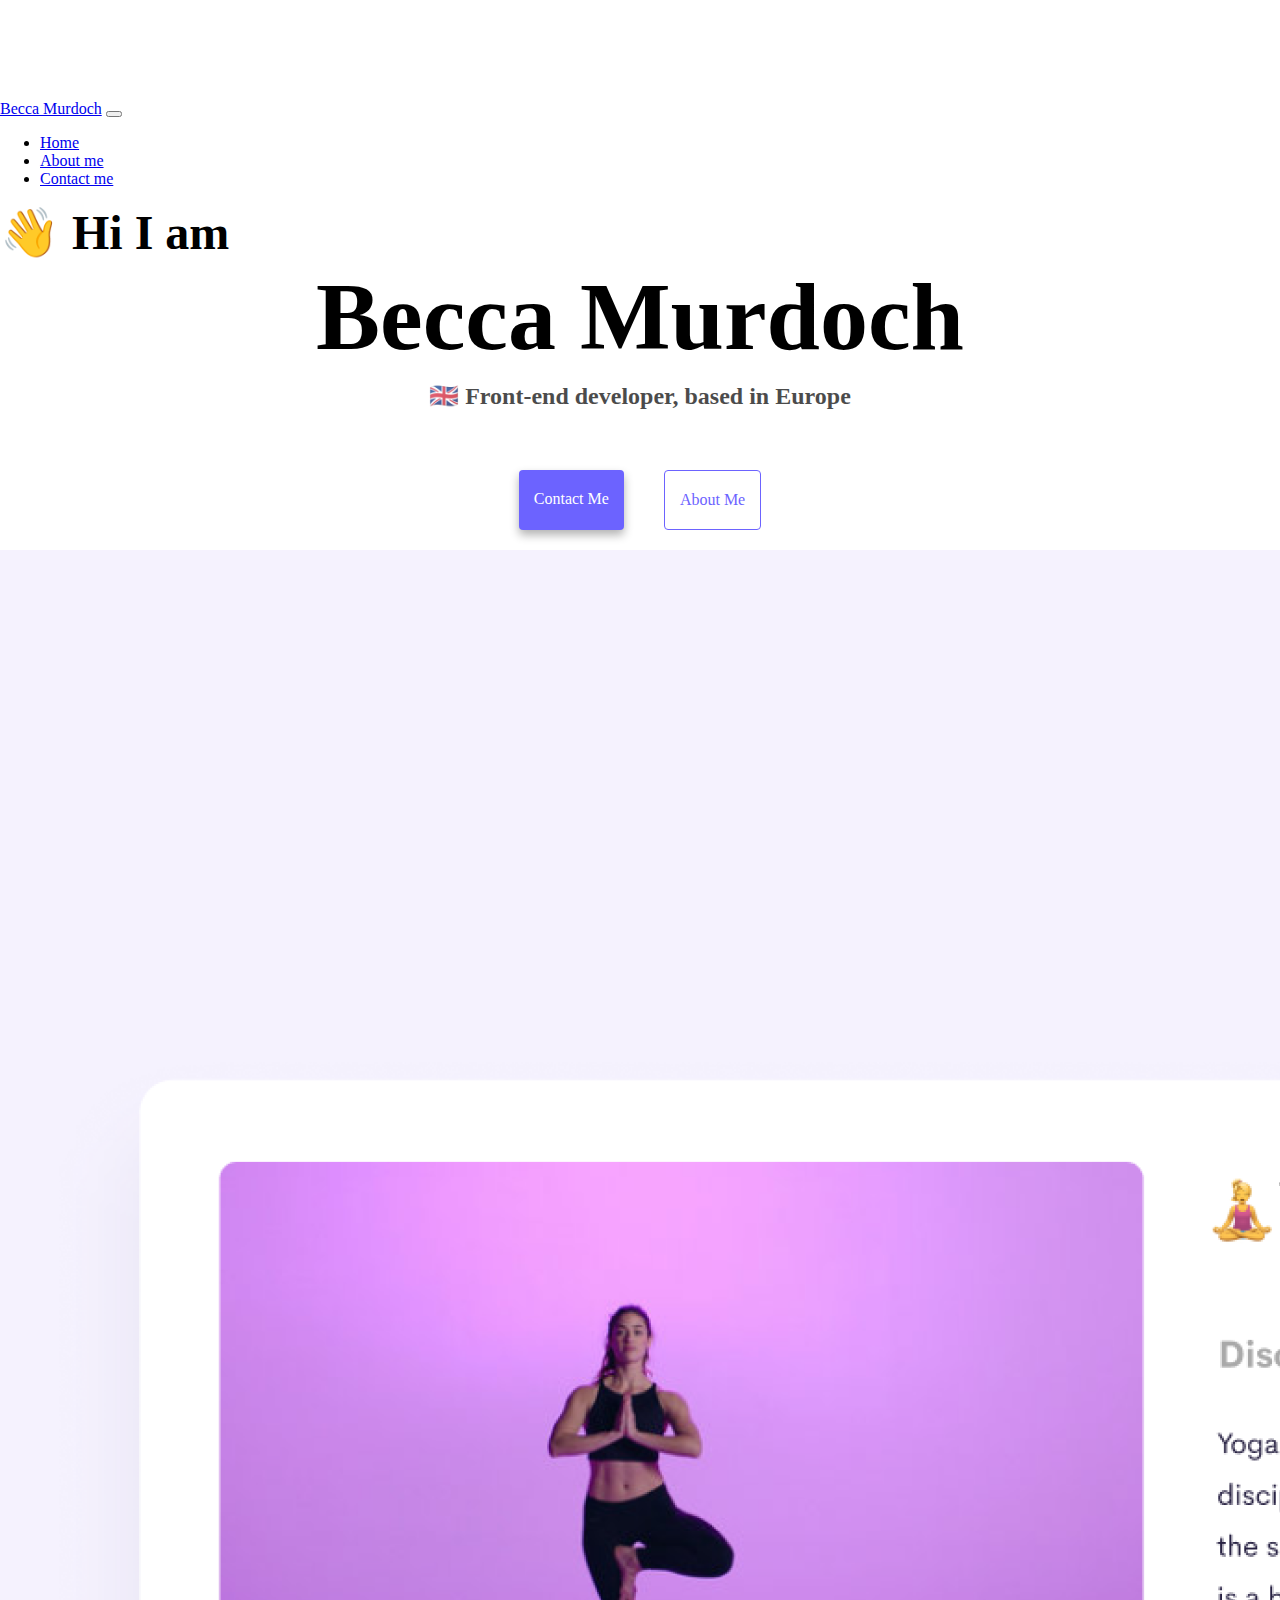
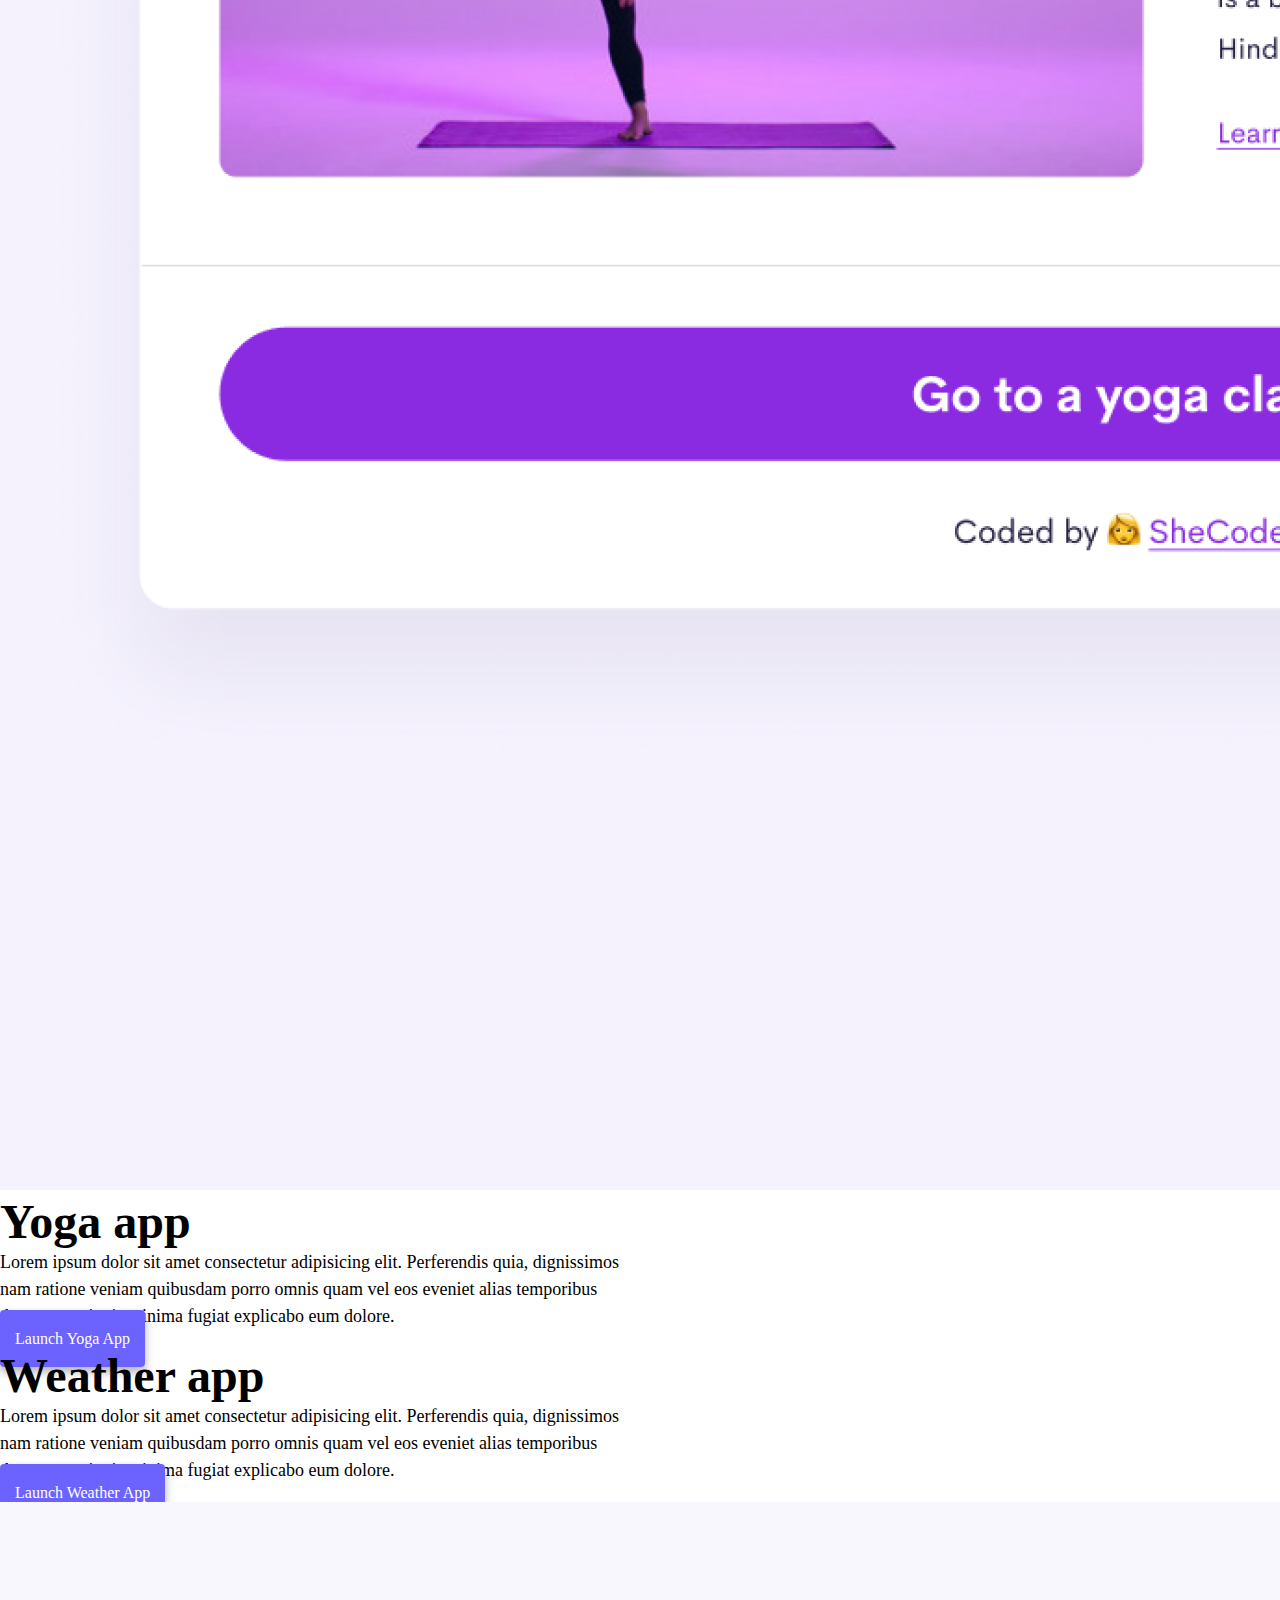
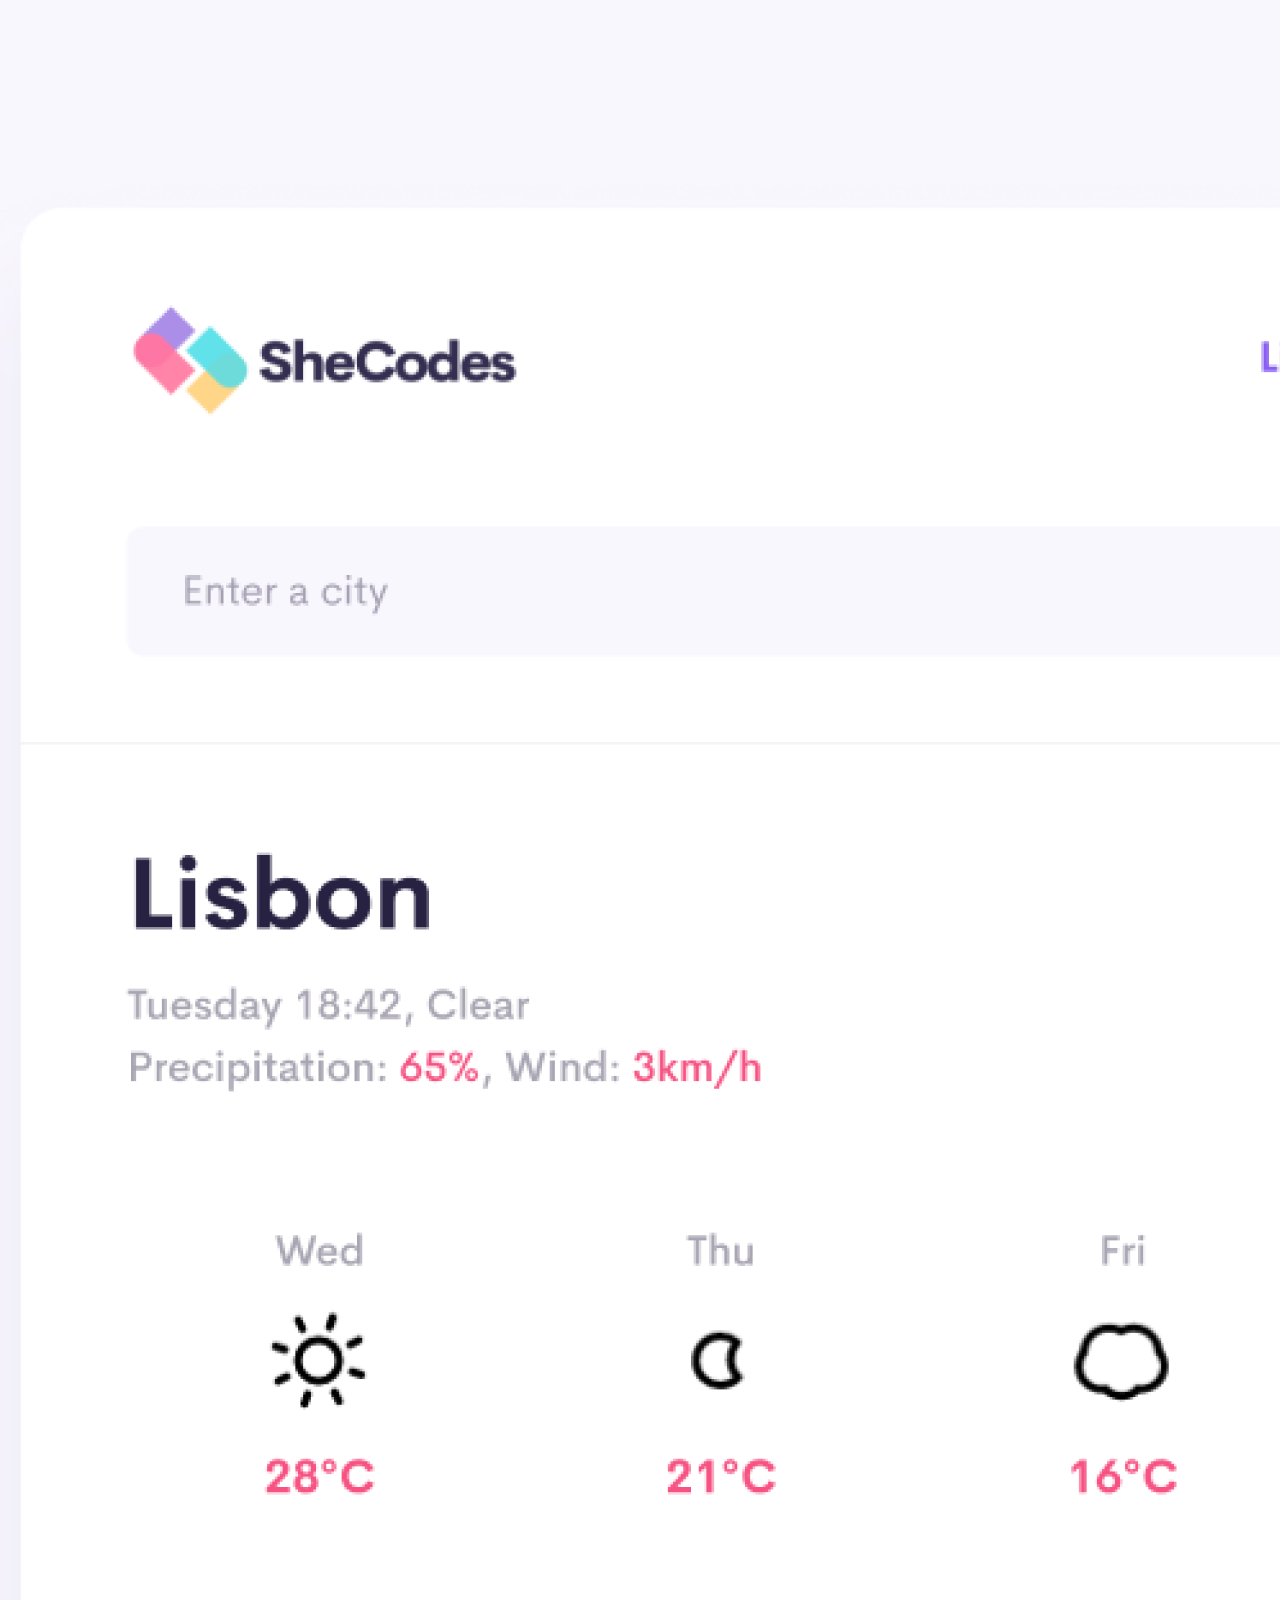
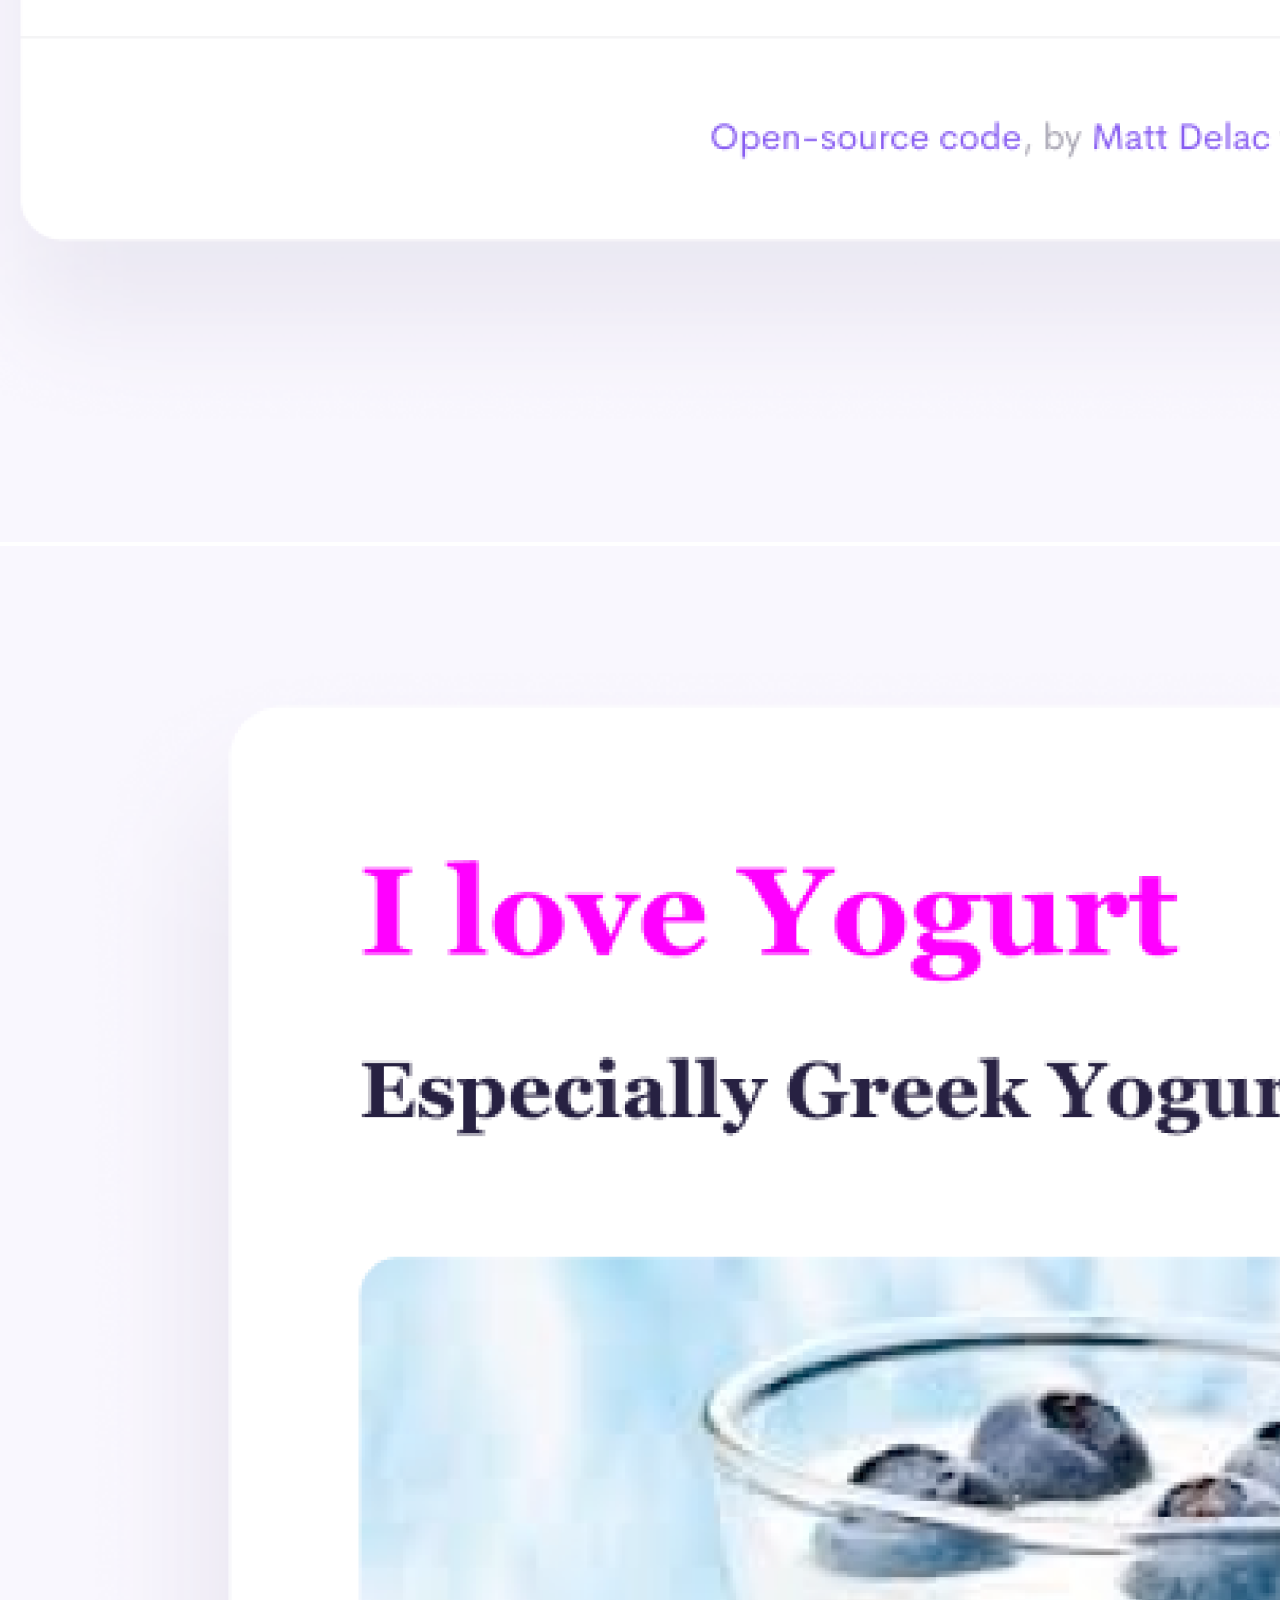
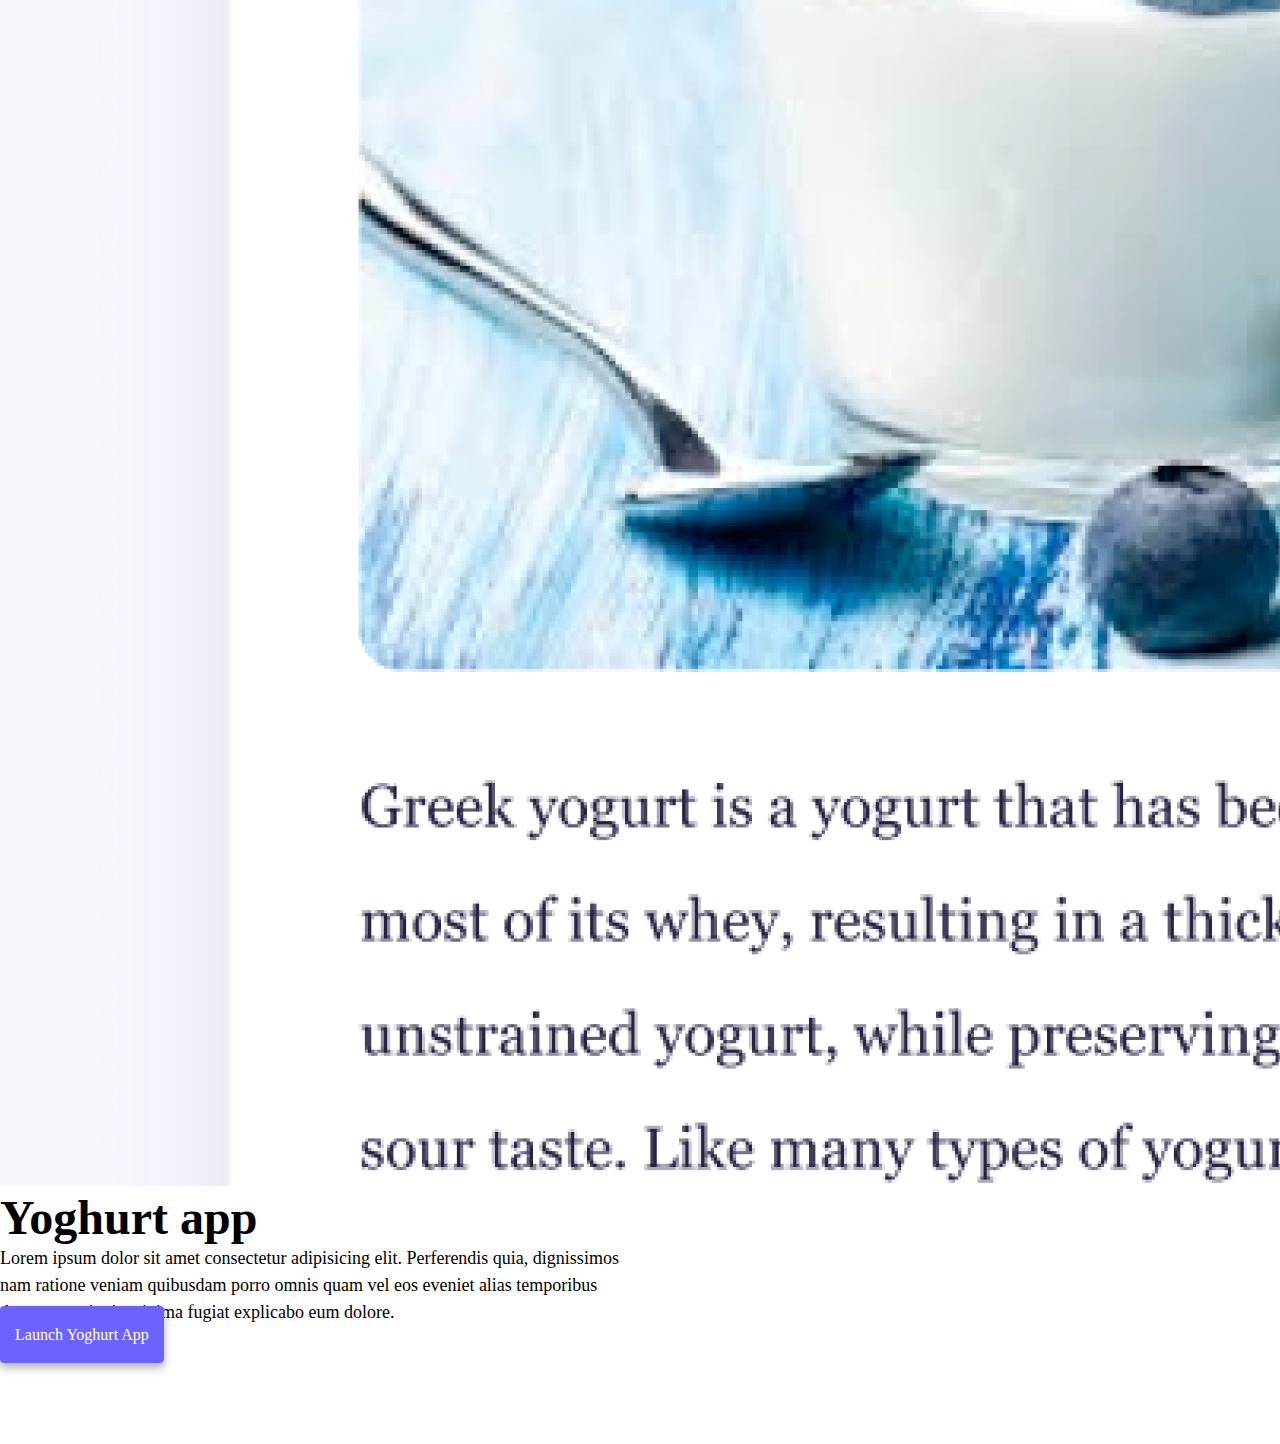
<file: index.html>
<!DOCTYPE html>
<html lang="en">

<head>
    <meta charset="UTF-8" />
    <meta http-equiv="X-UA-Compatible" content="IE=edge" />
    <meta name="viewport" content="width=device-width, initial-scale=1.0" />
    <meta name="description"
        content="Becca Murdoch is a front-end developer based in Europe, check out her projects and contact her for job inquiries" />
    <script>
        (function (i, s, o, g, r, a, m) {
            i['GoogleAnalyticsObject'] = r; i[r] = i[r] || function () {
                (i[r].q = i[r].q || []).push(arguments)
            }, i[r].l = 1 * new Date(); a = s.createElement(o),
                m = s.getElementsByTagName(o)[0]; a.async = 1; a.src = g; m.parentNode.insertBefore(a, m)
        })(window, document, 'script', 'https://www.google-analytics.com/analytics.js', 'ga');

        ga('create', 'UA-XXXXX-Y', 'auto');
        ga('send', 'pageview');
    </script>    
    <link href="https://cdn.jsdelivr.net/npm/bootstrap@5.0.0-beta2/dist/css/bootstrap.min.css" rel="stylesheet"
        integrity="sha384-BmbxuPwQa2lc/FVzBcNJ7UAyJxM6wuqIj61tLrc4wSX0szH/Ev+nYRRuWlolflfl" crossorigin="anonymous" />
    <script src="https://cdn.jsdelivr.net/npm/bootstrap@5.0.0-beta2/dist/js/bootstrap.bundle.min.js"
        integrity="sha384-b5kHyXgcpbZJO/tY9Ul7kGkf1S0CWuKcCD38l8YkeH8z8QjE0GmW1gYU5S9FOnJ0"
        crossorigin="anonymous"></script>
    <title>Front End Developer - Becca Murdoch</title>
    <link rel="stylesheet" href="/src/style.css" />
</head>

<body>
    <nav class="navbar navbar-expand-lg navbar-light bg-light fixed-top">
        <div class="container">
            <a class="navbar-brand" href="/" title="Homepage">Becca Murdoch</a>
            <button class="navbar-toggler" type="button" data-bs-toggle="collapse" data-bs-target="#navbarNav"
                aria-controls="navbarNav" aria-expanded="false" aria-label="Toggle navigation">
                <span class="navbar-toggler-icon"></span>
            </button>
            <div class="collapse navbar-collapse" id="navbarNav">
                <ul class="navbar-nav">
                    <li class="nav-item">
                        <a class="nav-link active" aria-current="page" href="/" title="Homepage">Home</a>
                    </li>
                    <li class="nav-item">
                        <a class="nav-link" href="/about.html" title="About Becca Murdoch">About me</a>
                    </li>
                    <li class="nav-item">
                        <a class="nav-link" href="/about.html#contact" title="Contact Becca Murdoch">Contact me</a>
                    </li>
                </ul>
            </div>
        </div>
    </nav>
    <h2 class="text-center">👋 Hi I am</h2>
    <h1>Becca Murdoch</h1>
    <h3>🇬🇧 Front-end developer, based in Europe</h3>
    <div class="navigation-links mb-5">
        <a href="/about.html#contact" class="primary-link" title="Contact Becca Murdoch">Contact me</a>
        <a href="/about.html" class="secondary-link" title="About Becca Murdoch">About me</a>
    </div>
    <div class="container">
        <div class="row">
            <div class="col-sm-6">
                <img src="/images/yoga.png" alt="yoga project" class="img-fluid rounded d-none d-sm-block" />
            </div>
            <div class="col-sm-6">
                <h2 class="mb-3">Yoga app</h2>
                <p class="app-description">
                    Lorem ipsum dolor sit amet consectetur adipisicing elit. Perferendis
                    quia, dignissimos nam ratione veniam quibusdam porro omnis quam vel
                    eos eveniet alias temporibus deserunt veritatis minima fugiat
                    explicabo eum dolore.
                </p>
                <div class="mt-5">
                    <a href="#" class="primary-link project-link">Launch Yoga App</a>
                </div>
            </div>
        </div>
        <div class="row mt-5">
            <div class="col-sm-6">
                <h2 class="mb-3">Weather app</h2>
                <p class="app-description">
                    Lorem ipsum dolor sit amet consectetur adipisicing elit. Perferendis
                    quia, dignissimos nam ratione veniam quibusdam porro omnis quam vel
                    eos eveniet alias temporibus deserunt veritatis minima fugiat
                    explicabo eum dolore.
                </p>
                <div class="mt-5">
                    <a href="#" class="primary-link project-link">Launch Weather App</a>
                </div>
            </div>
            <div class="col-sm-6">
                <img src="/images/weather.png" alt="weather project" class="img-fluid rounded d-none d-sm-block" />
            </div>
        </div>
        <div class="row mt-5">
            <div class="col-sm-6">
                <img src="/images/yoghurt.png" alt="yoghurt project" class="img-fluid rounded d-none d-sm-block" />
            </div>
            <div class="col-sm-6">
                <h2 class="mb-3">Yoghurt app</h2>
                <p class="app-description">
                    Lorem ipsum dolor sit amet consectetur adipisicing elit. Perferendis
                    quia, dignissimos nam ratione veniam quibusdam porro omnis quam vel
                    eos eveniet alias temporibus deserunt veritatis minima fugiat
                    explicabo eum dolore.
                </p>
                <div class="mt-5">
                    <a href="#" class="primary-link project-link">Launch Yoghurt App</a>
                </div>
            </div>
        </div>
    </div>
</body>

</html>
</file>
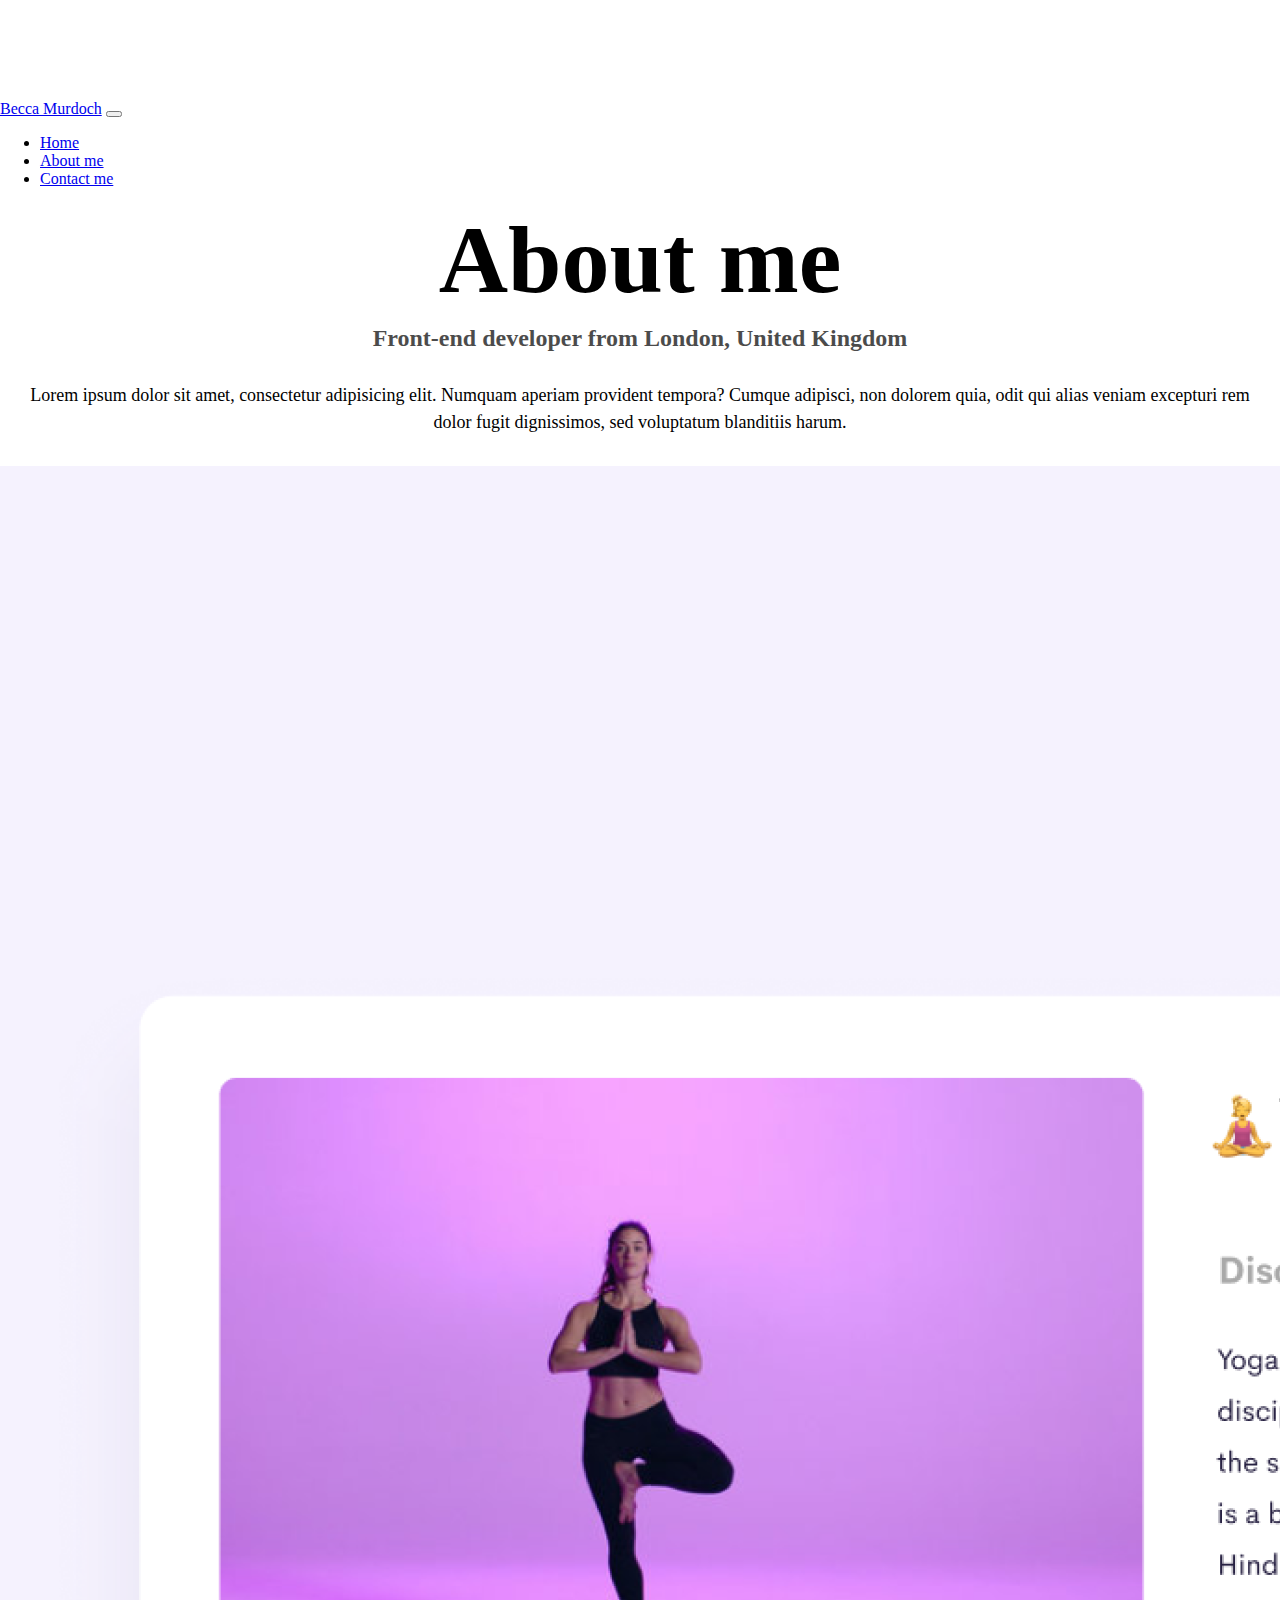
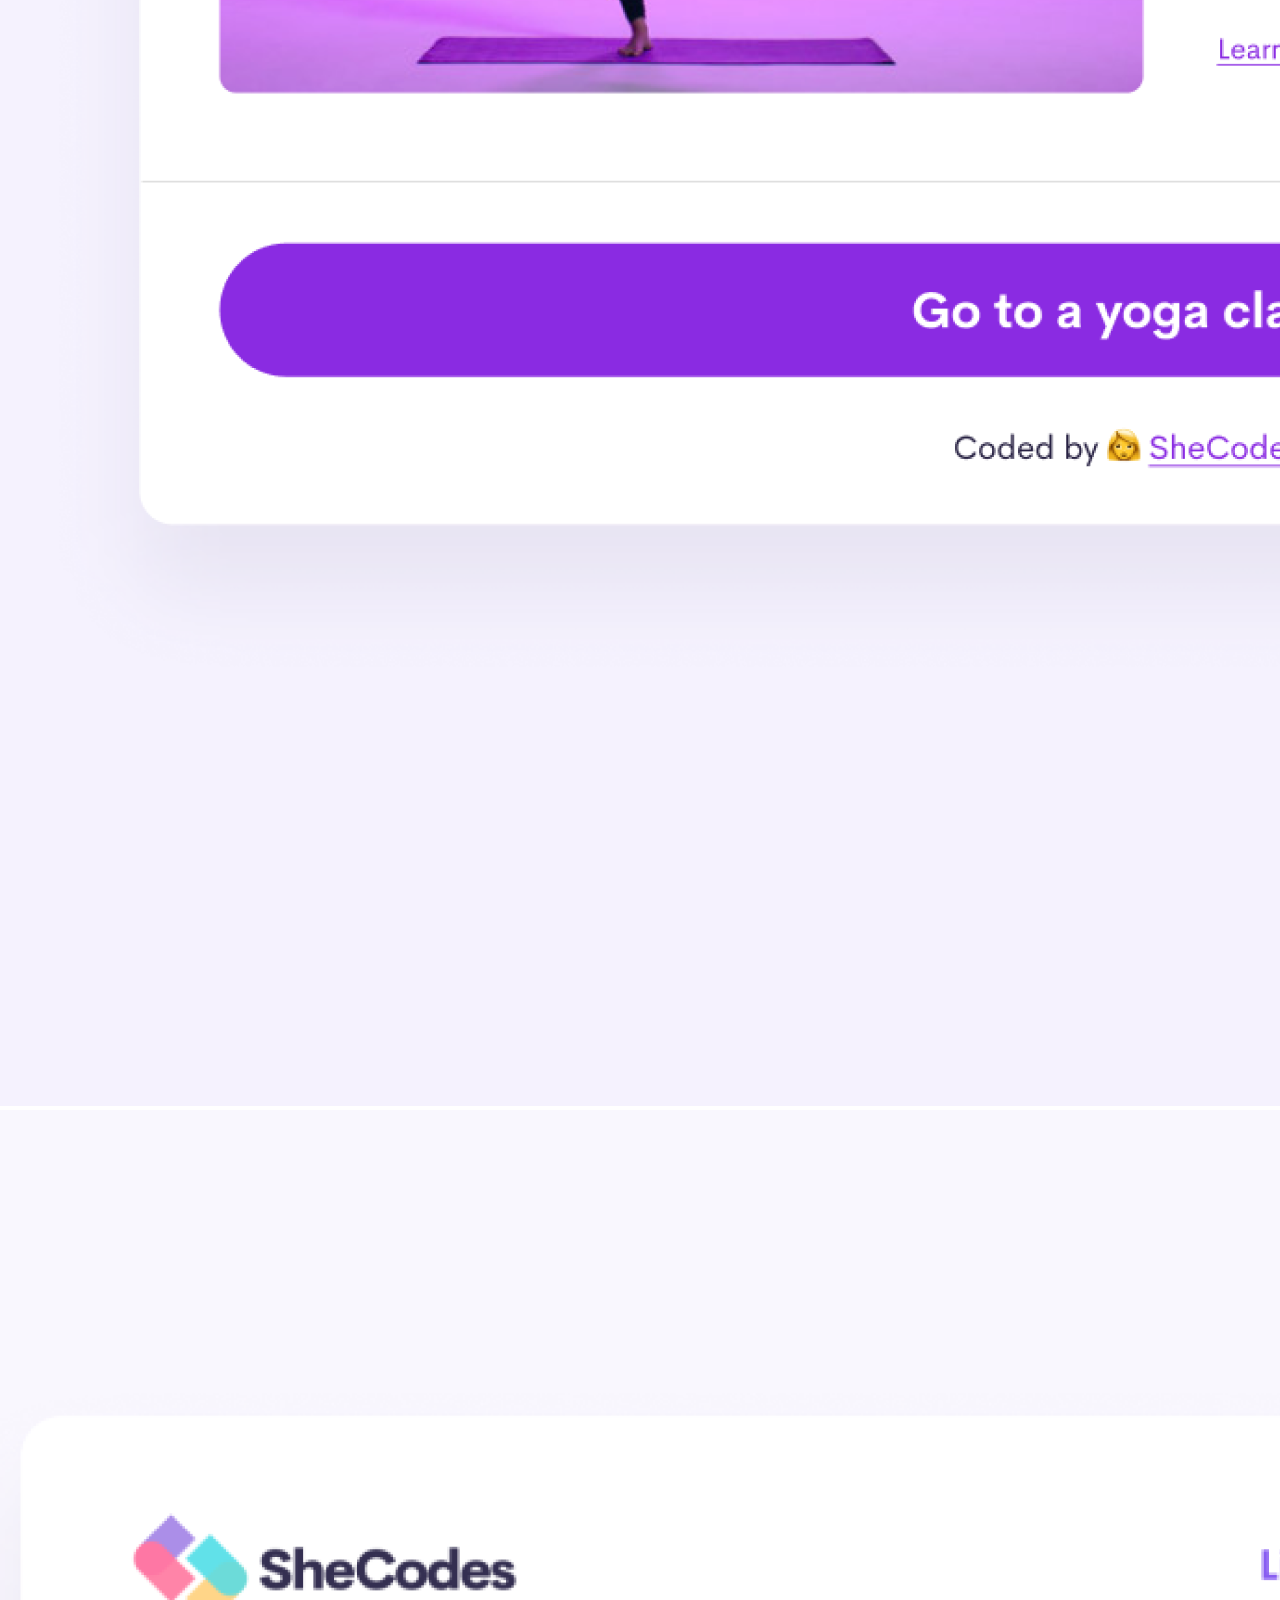
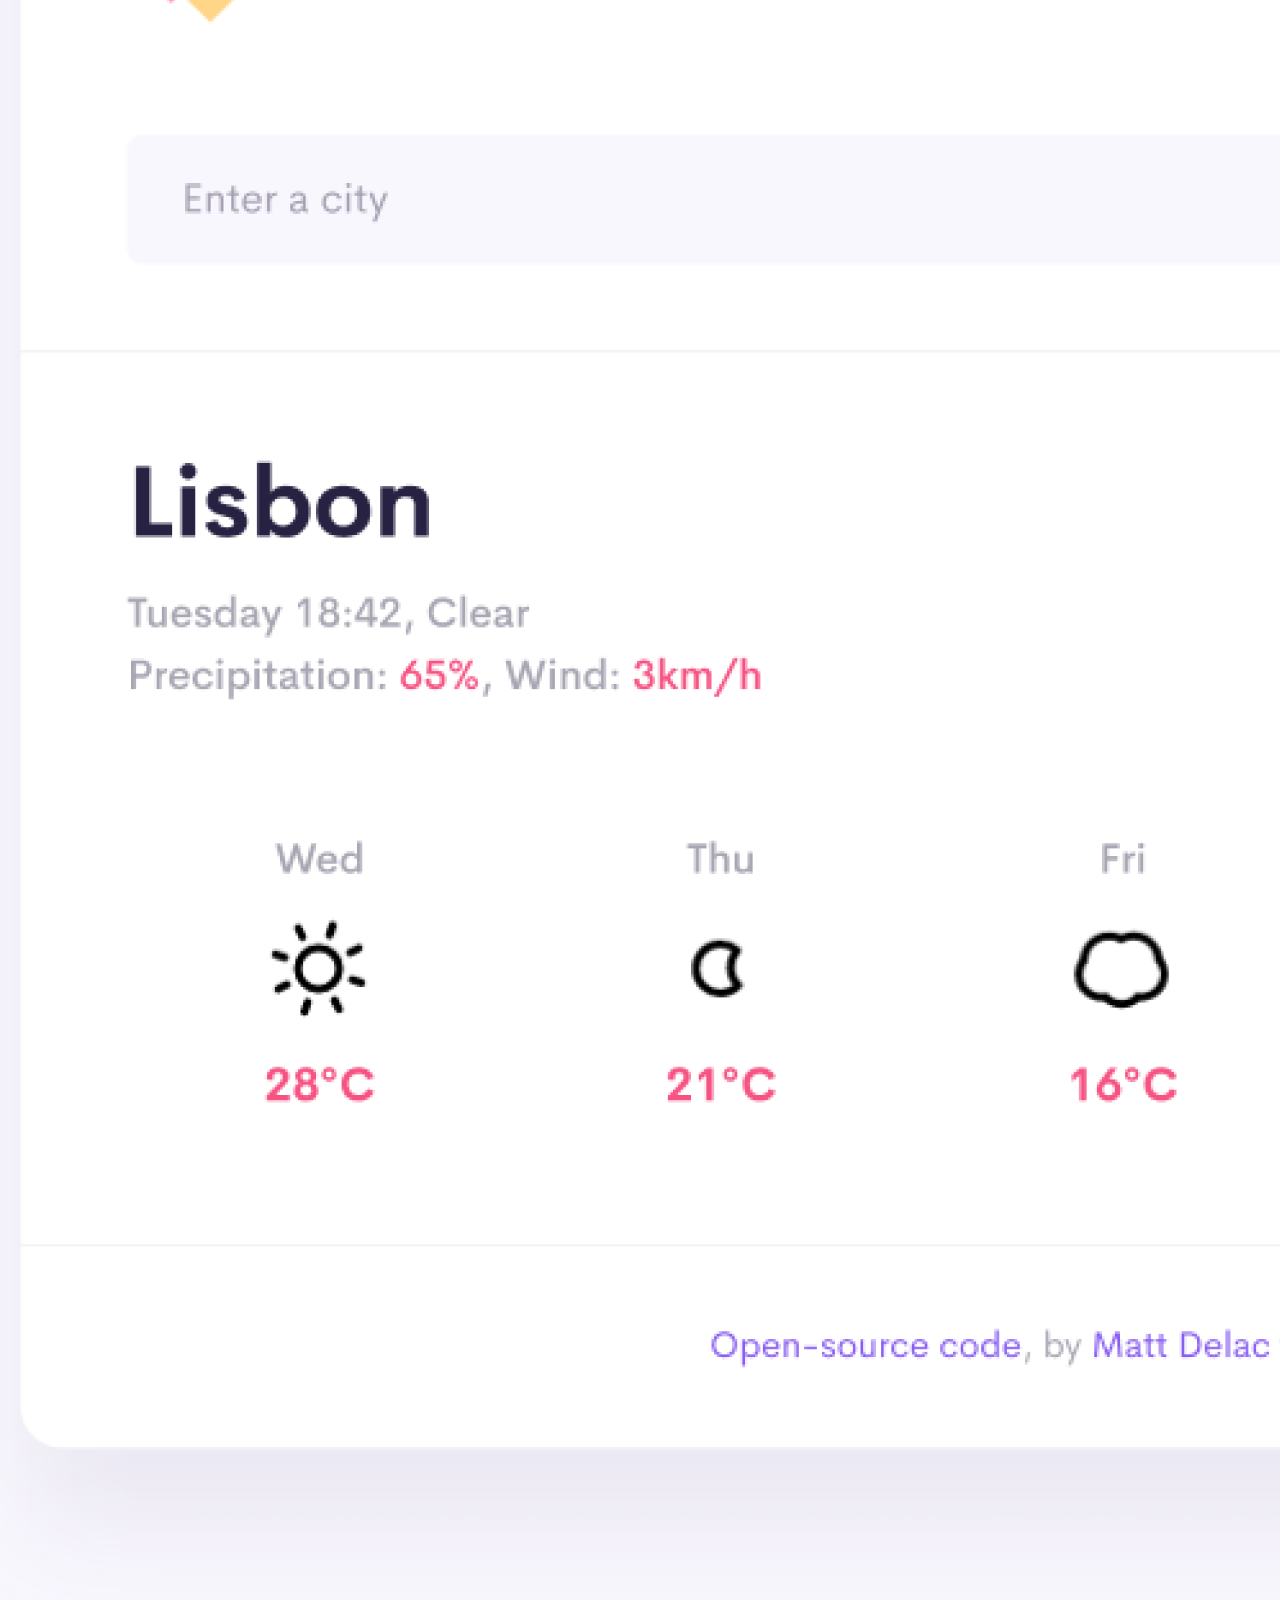
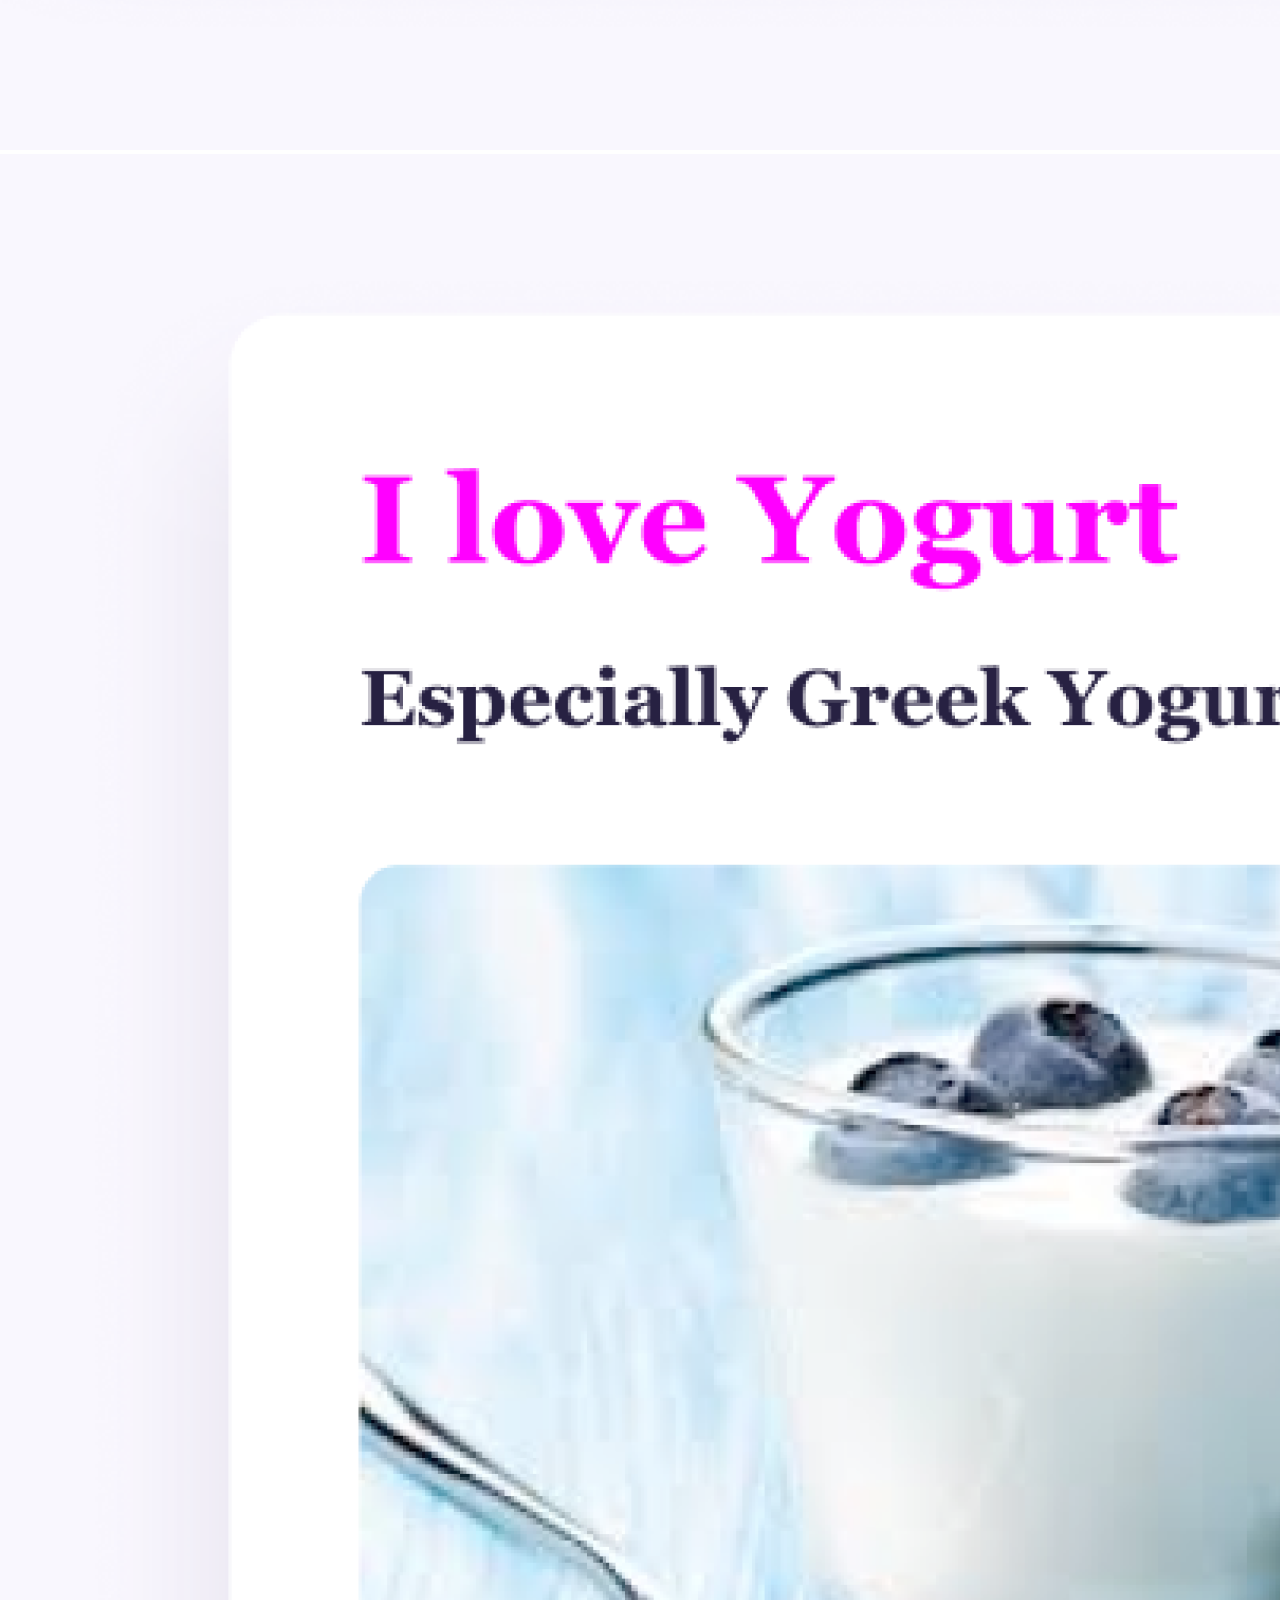
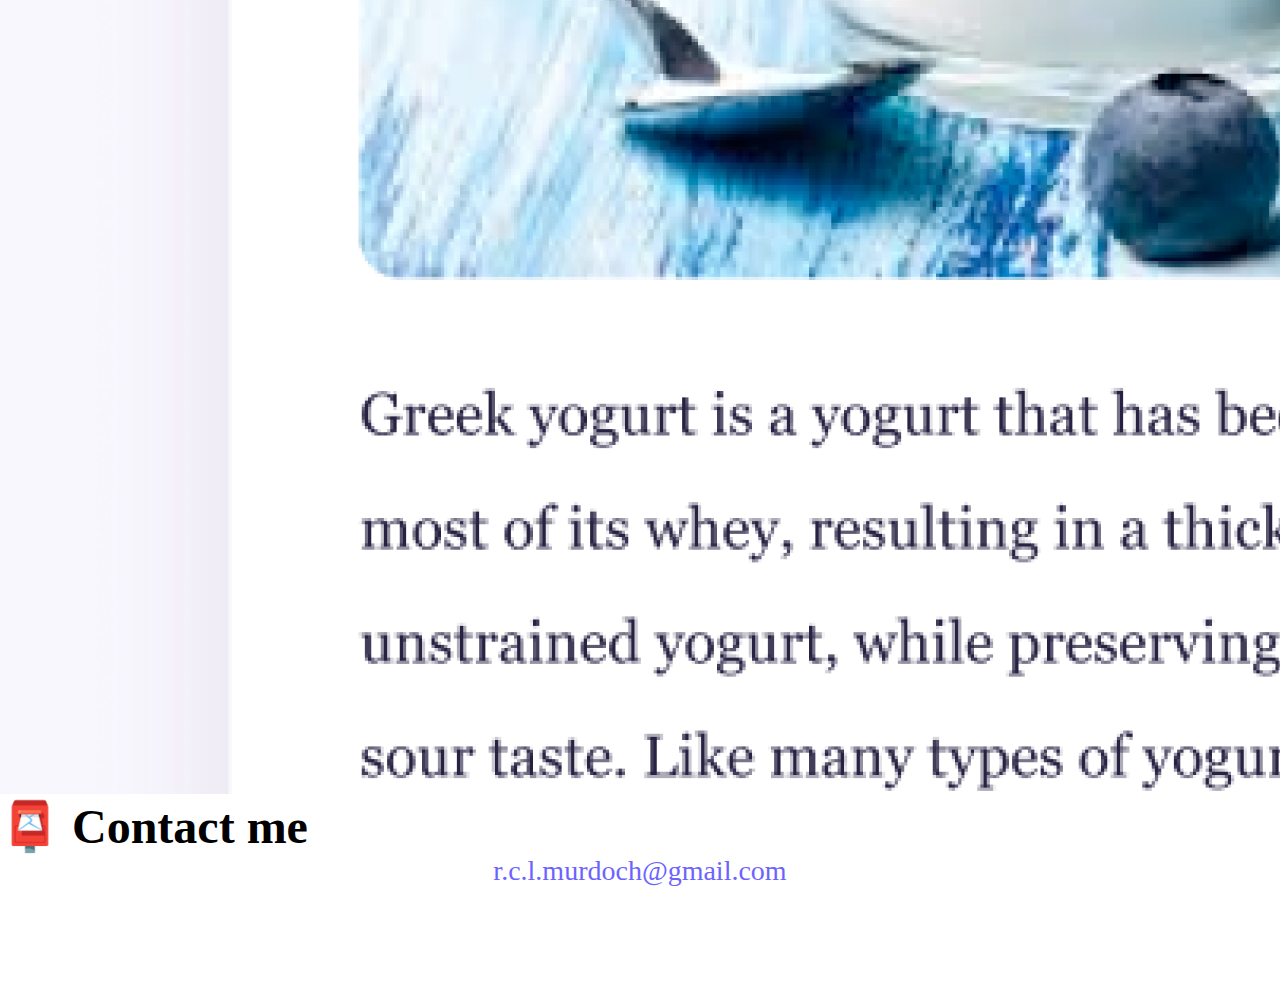
<file: about.html>
<!DOCTYPE html>
<html lang="en">

<head>
    <meta charset="UTF-8" />
    <meta http-equiv="X-UA-Compatible" content="IE=edge" />
    <meta name="viewport" content="width=device-width, initial-scale=1.0" />
    <meta name="description" content="About Becca Murdoch, a front-end developer based in Europe" />
    <script>
        (function (i, s, o, g, r, a, m) {
            i['GoogleAnalyticsObject'] = r; i[r] = i[r] || function () {
                (i[r].q = i[r].q || []).push(arguments)
            }, i[r].l = 1 * new Date(); a = s.createElement(o),
                m = s.getElementsByTagName(o)[0]; a.async = 1; a.src = g; m.parentNode.insertBefore(a, m)
        })(window, document, 'script', 'https://www.google-analytics.com/analytics.js', 'ga');

        ga('create', 'UA-XXXXX-Y', 'auto');
        ga('send', 'pageview');
    </script>
    <link href="https://cdn.jsdelivr.net/npm/bootstrap@5.0.0-beta2/dist/css/bootstrap.min.css" rel="stylesheet"
        integrity="sha384-BmbxuPwQa2lc/FVzBcNJ7UAyJxM6wuqIj61tLrc4wSX0szH/Ev+nYRRuWlolflfl" crossorigin="anonymous" />
    <script src="https://cdn.jsdelivr.net/npm/bootstrap@5.0.0-beta2/dist/js/bootstrap.bundle.min.js"
        integrity="sha384-b5kHyXgcpbZJO/tY9Ul7kGkf1S0CWuKcCD38l8YkeH8z8QjE0GmW1gYU5S9FOnJ0"
        crossorigin="anonymous"></script>
    <link rel="stylesheet" href="/src/style.css" />
    <title>About me - Becca Murdoch</title>
</head>

<body>
    <nav class="navbar navbar-expand-lg navbar-light bg-light fixed-top">
        <div class="container">
            <a class="navbar-brand" href="/" title="Homepage">Becca Murdoch</a>
            <button class="navbar-toggler" type="button" data-bs-toggle="collapse" data-bs-target="#navbarNav"
                aria-controls="navbarNav" aria-expanded="false" aria-label="Toggle navigation">
                <span class="navbar-toggler-icon"></span>
            </button>
            <div class="collapse navbar-collapse" id="navbarNav">
                <ul class="navbar-nav">
                    <li class="nav-item">
                        <a class="nav-link" aria-current="page" href="/" title="Homepage">Home</a>
                    </li>
                    <li class="nav-item">
                        <a class="nav-link active" href="/about.html" title="About Becca Murdoch">About me</a>
                    </li>
                    <li class="nav-item">
                        <a class="nav-link" href="/about.html#contact" title="Contact Becca Murdoch">Contact me</a>
                    </li>
                </ul>
            </div>
        </div>
    </nav>
    <h1>About me</h1>
    <h3>Front-end developer from London, United Kingdom</h3>
    <div class="about-paragraphs text-center">
        <p>
            Lorem ipsum dolor sit amet, consectetur adipisicing elit. Numquam
            aperiam provident tempora? Cumque adipisci, non dolorem quia, odit qui
            alias veniam excepturi rem dolor fugit dignissimos, sed voluptatum
            blanditiis harum.
        </p>
    </div>
    <div class="container">
        <div class="row">
            <div class="col-sm-4">
                <img src="/images/yoga.png" alt="yoga project" class="img-fluid rounded shadow p-2 mb-4" />
            </div>
            <div class="col-sm-4">
                <img src="/images/weather.png" alt="weather project" class="img-fluid rounded shadow p-2 mb-4" />
            </div>
            <div class="col-sm-4">
                <img src="/images/yoghurt.png" alt="yoghurt project" class="img-fluid rounded shadow p-2 mb-4" />
            </div>
        </div>
    </div>
    <div class="mt-5" id="contact">
        <h2 class="text-center">📮 Contact me</h2>
        <a href="mailto:r.c.l.murdoch@gmail.com" class="email-link">
            r.c.l.murdoch@gmail.com
        </a>
    </div>
</body>

</html>
</file>
<file: src/style.css>
:root {
  --primary-color: #6c63ff;
  --secondary-color: #f5f2fe;
  --box-shadow: 0 5px 10px rgba(0, 0, 0, 0.3);
}

body {
  margin: 100px auto;
}

h1,
h2,
h3,
p {
  text-align: center;
  margin: 0;
}

h1 {
  font-size: 96px;
  margin-bottom: 10px;
}

h2 {
  font-size: 48px;
}

h3 {
  font-size: 24px;
  opacity: 0.7;
}

p {
  font-size: 18px;
  line-height: 1.5;
}

.navigation-links {
  display: flex;
  margin-top: 40px;
  justify-content: center;
}

.navigation-links a {
  margin: 20px;
}

.primary-link {
  border-radius: 4px;
  padding: 20px 15px;
  text-decoration: none;
  text-transform: capitalize;
  background: var(--primary-color);
  box-shadow: var(--box-shadow);
  color: white;
}

.primary-link:hover {
  color: white;
}

.secondary-link {
  border-radius: 4px;
  padding: 20px 15px;
  text-decoration: none;
  text-transform: capitalize;
  color: var(--primary-color);
  border: 1px solid var(--primary-color);
}

.secondary-link:hover {
  color: var(--primary-color);
}

.about-paragraphs {
  margin: 30px 0;
}

.about-paragraphs p {
  margin: 10px;
}

.email-link {
  display: flex;
  justify-content: center;
  color: var(--primary-color);
  font-size: 28px;
  text-decoration: none;
}

.email-link:hover {
  text-decoration: underline;
}

@media (min-width: 576px) {
  h2 {
    text-align: left;
  }
  .col-sm-6 {
    flex: 0 0 auto;
    width: 50%;
  }

  .col-sm-4 {
    flex: 0 0 auto;
    width: 33.3333333333%;
  }
  .app-description {
    text-align: left;
  }
}

@media (max-width: 576px) {
  h1 {
    font-size: 48px;
  }
  h2 {
    font-size: 32px;
  }
  .project-link {
    display: block;
    text-align: center;
    margin: 0 20px;
  }

  .email-link {
    font-size: 24px;
  }
}
</file>
